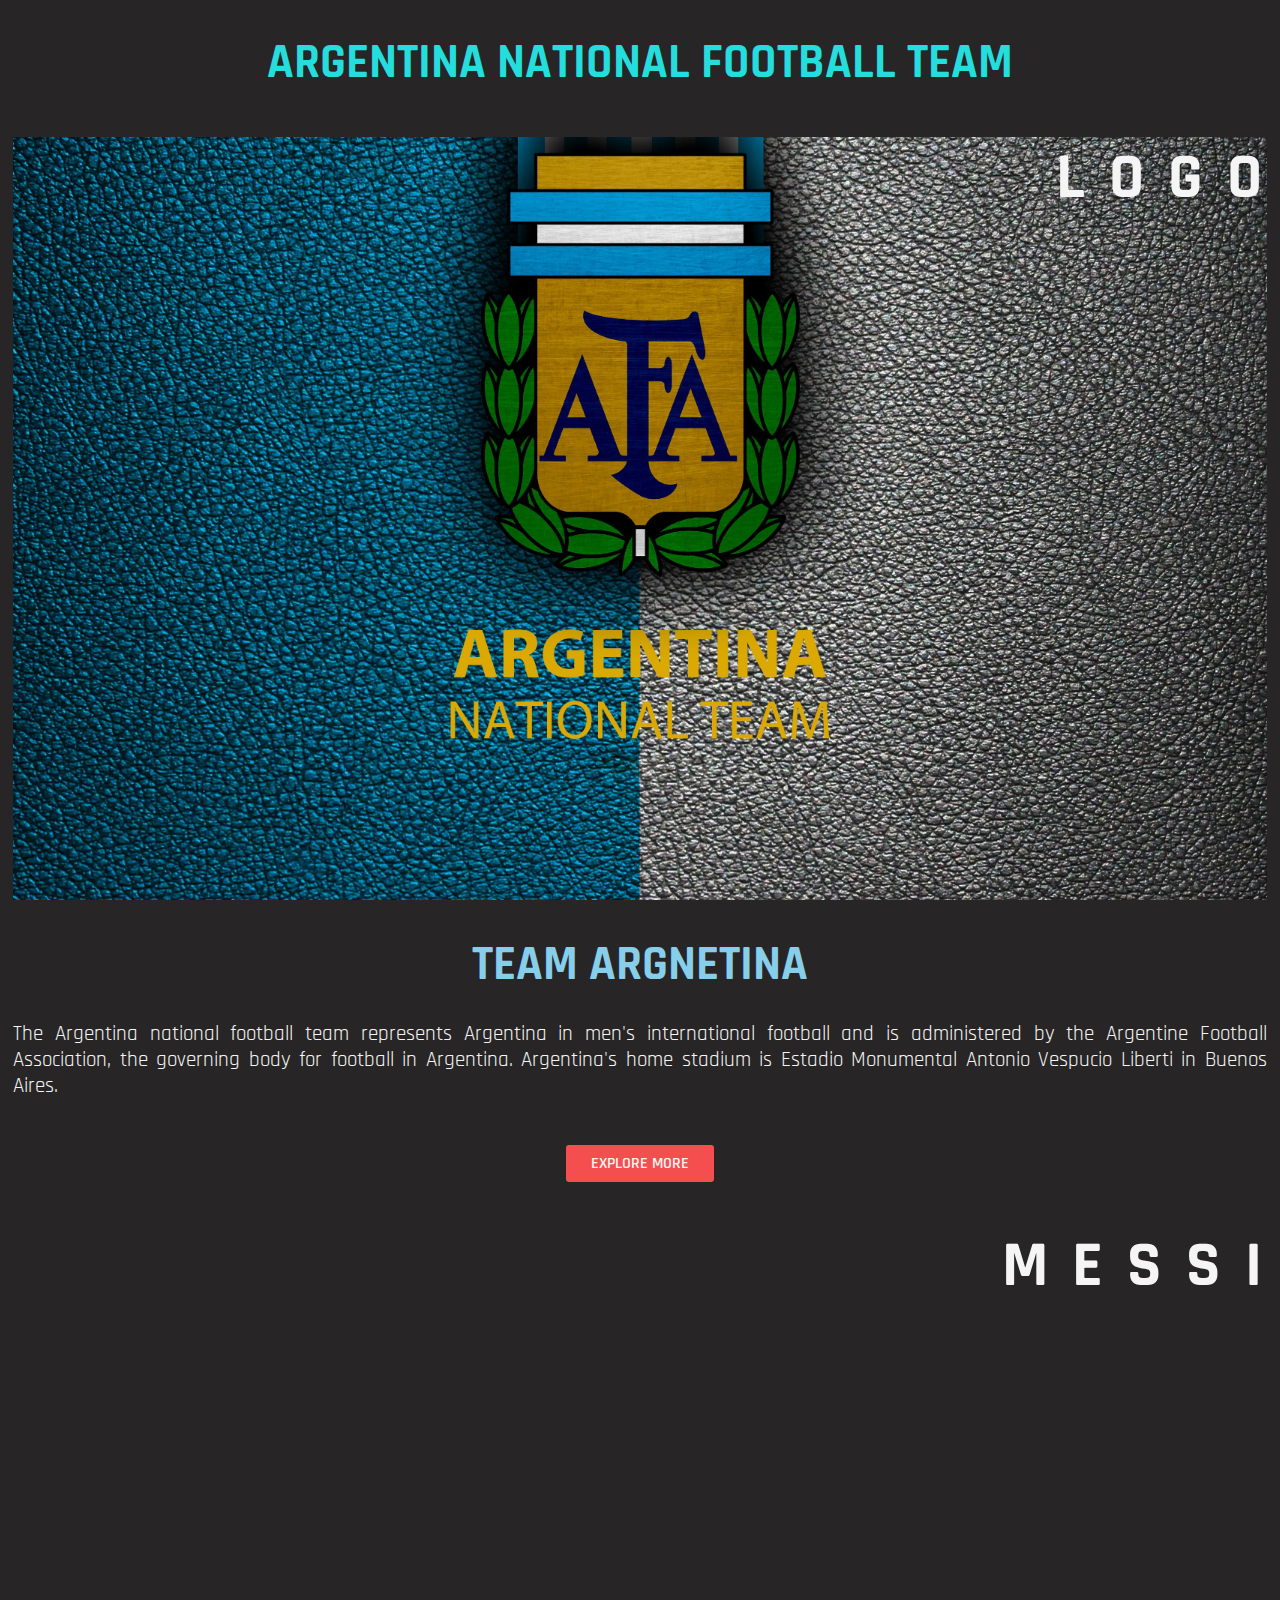
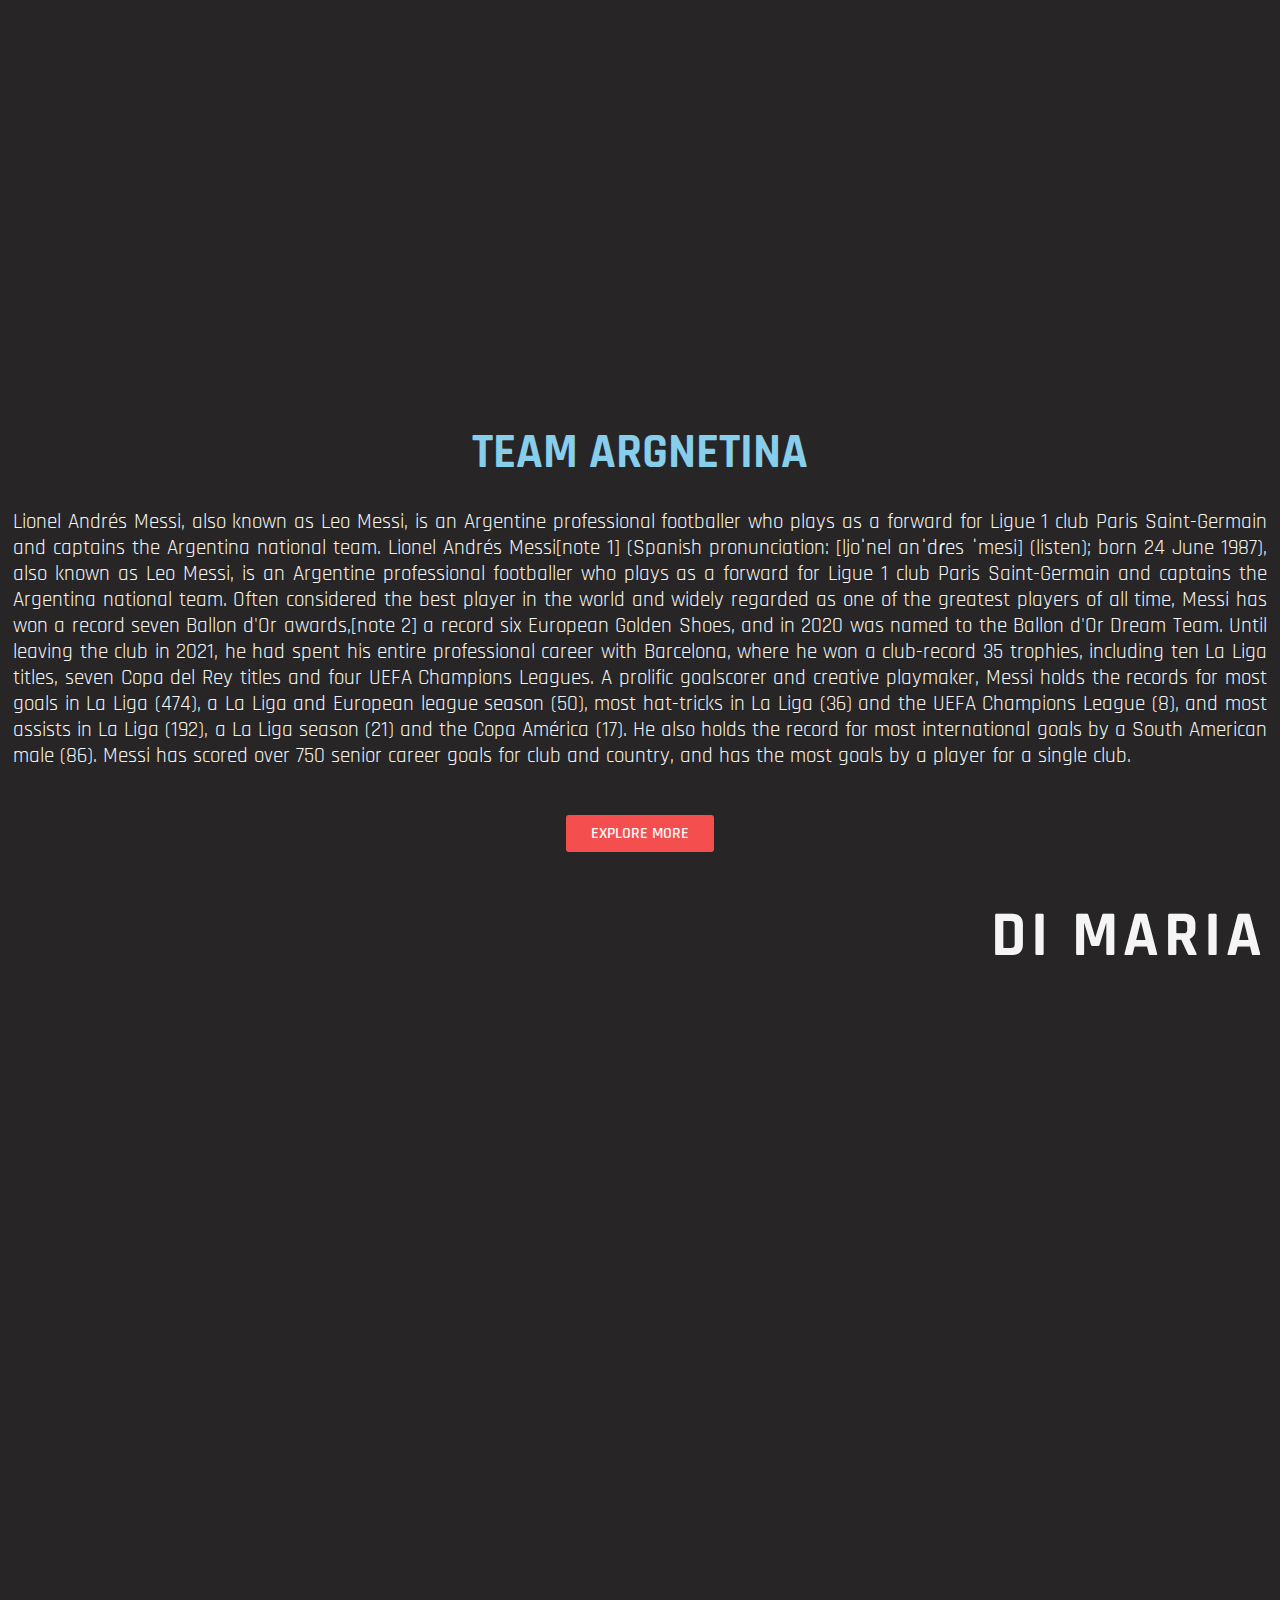
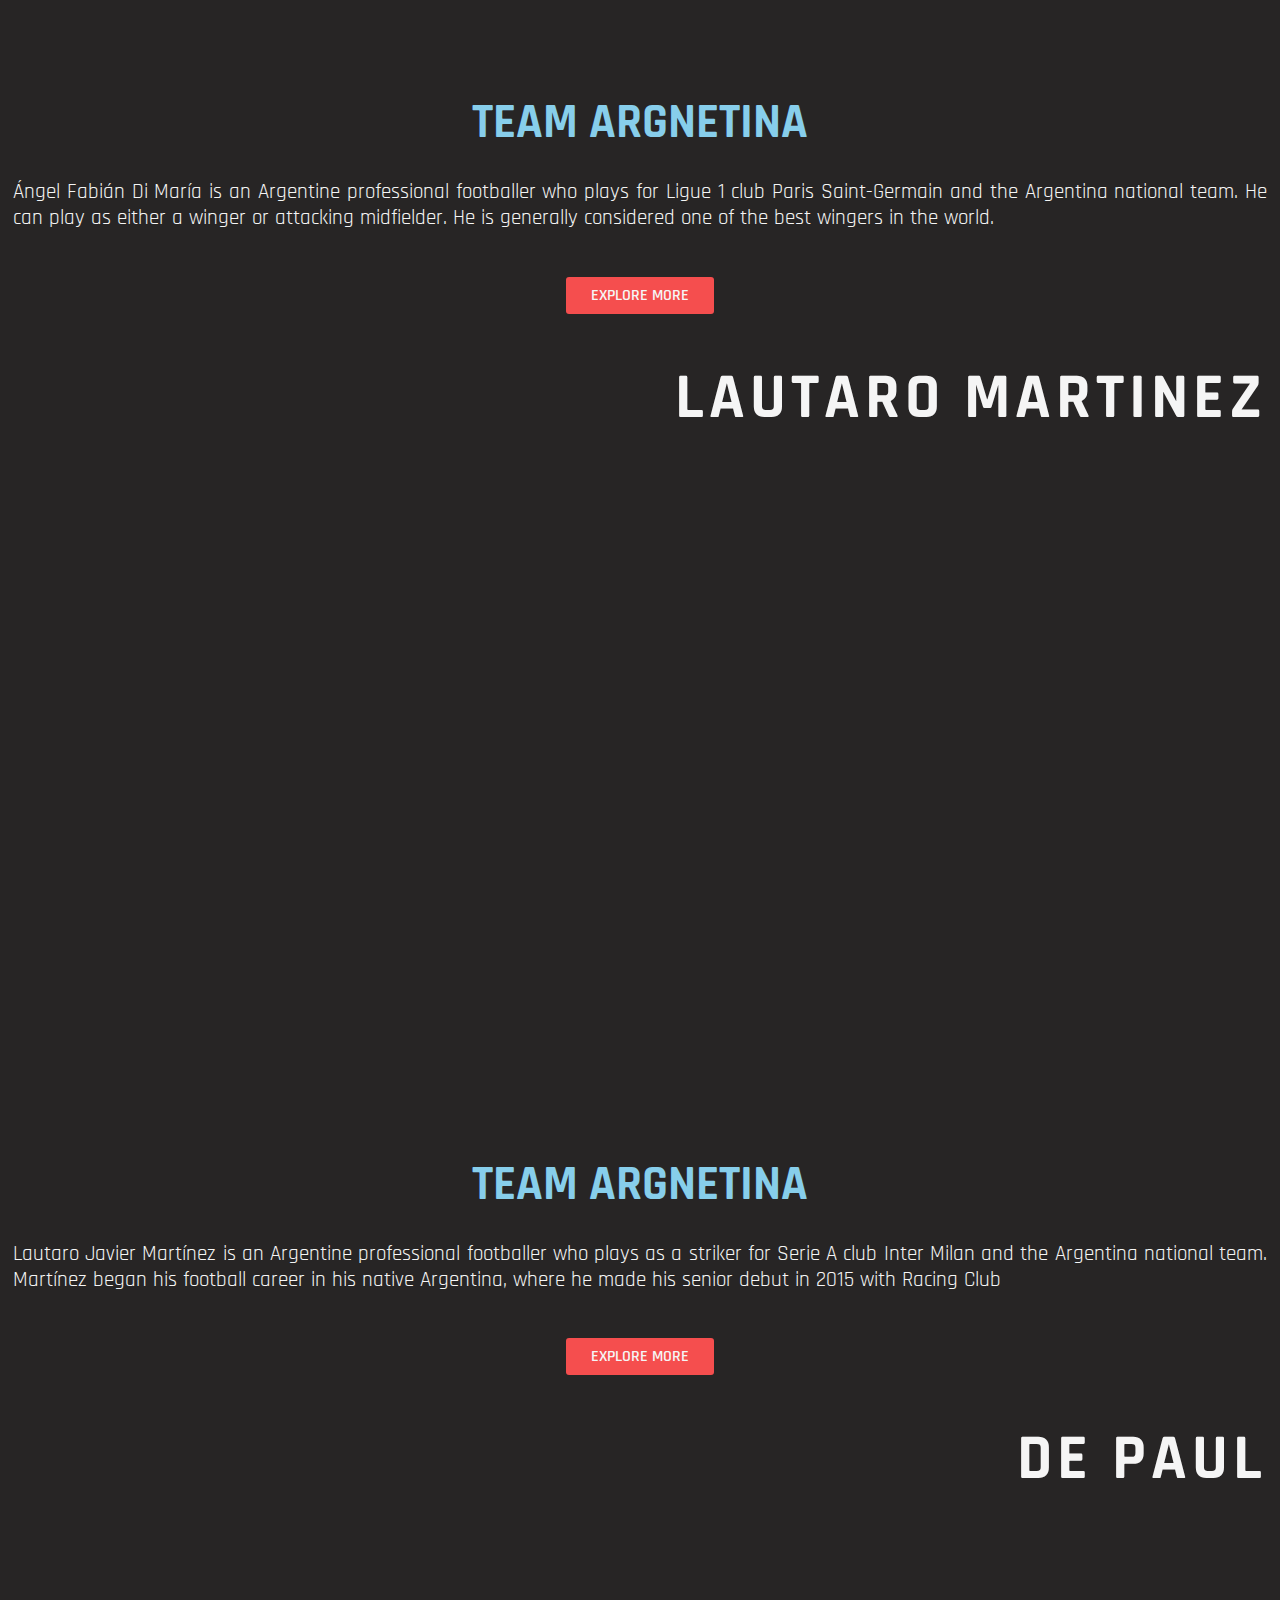
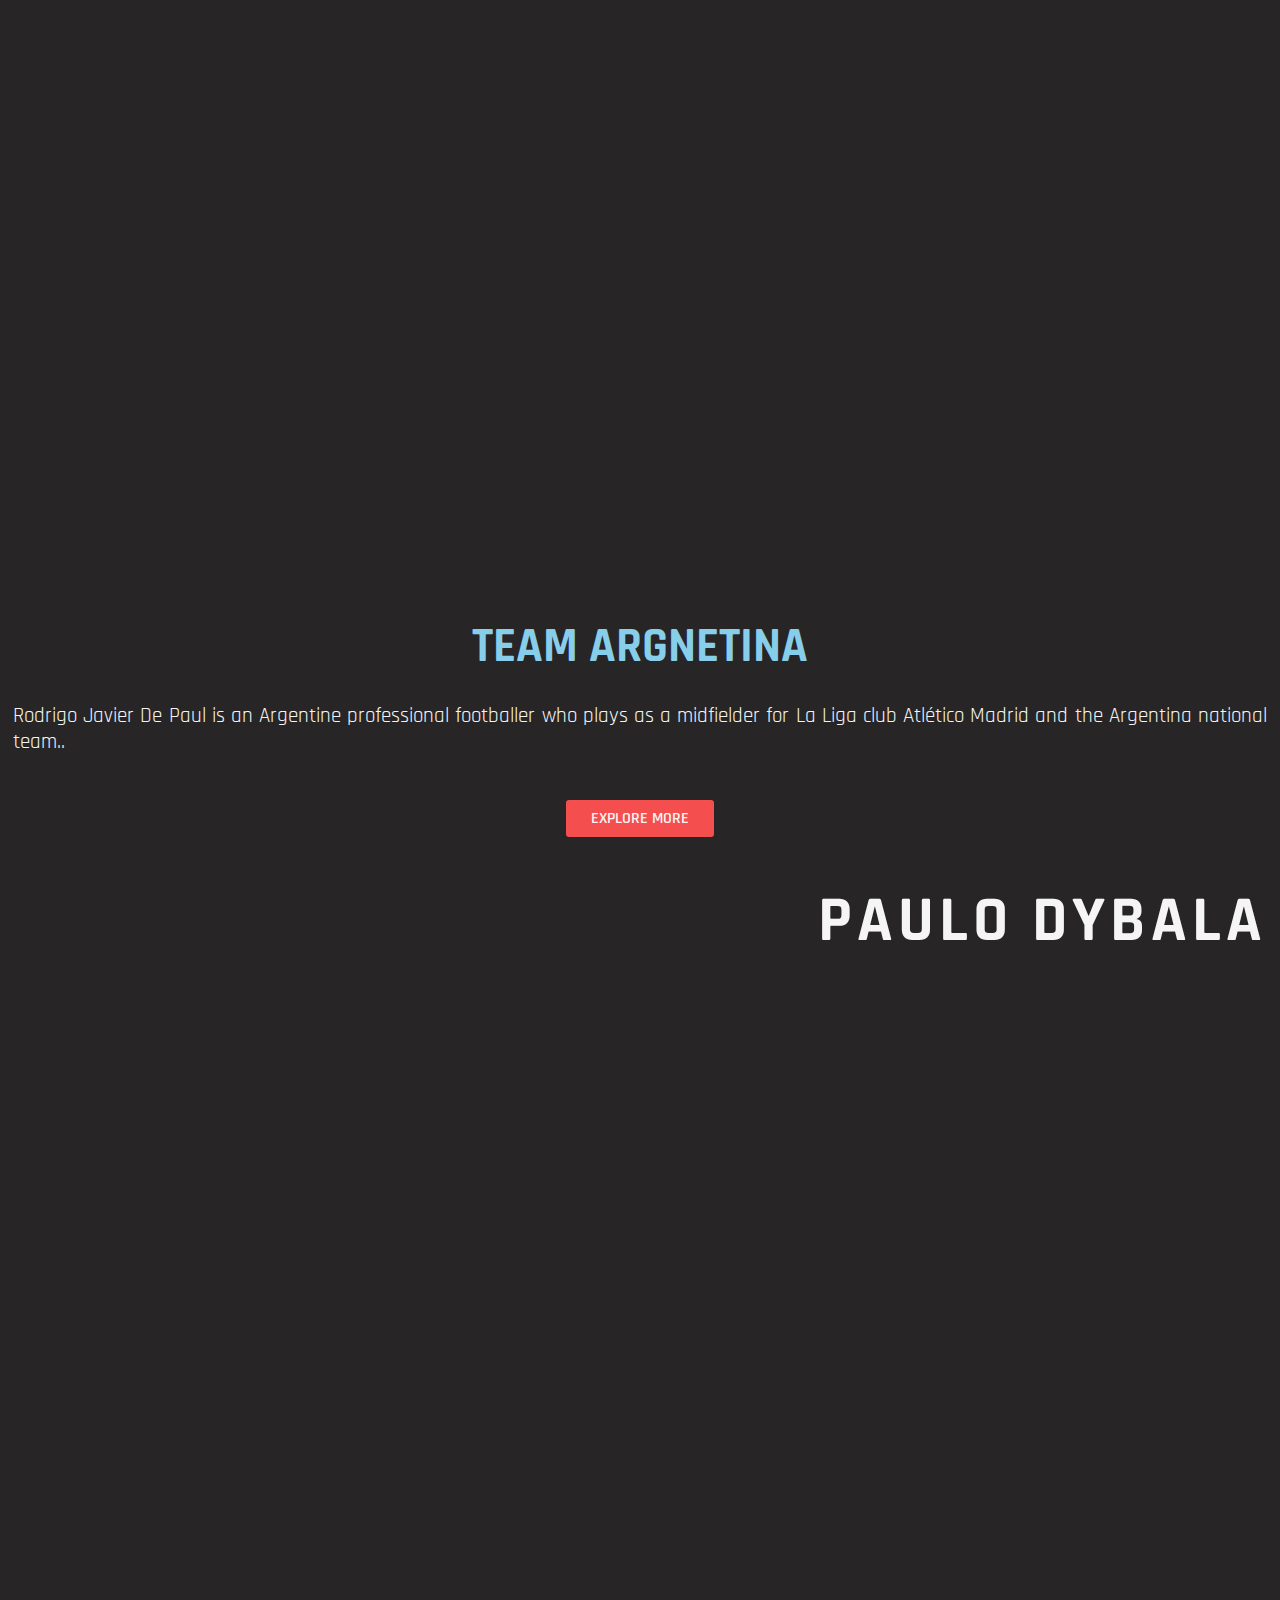
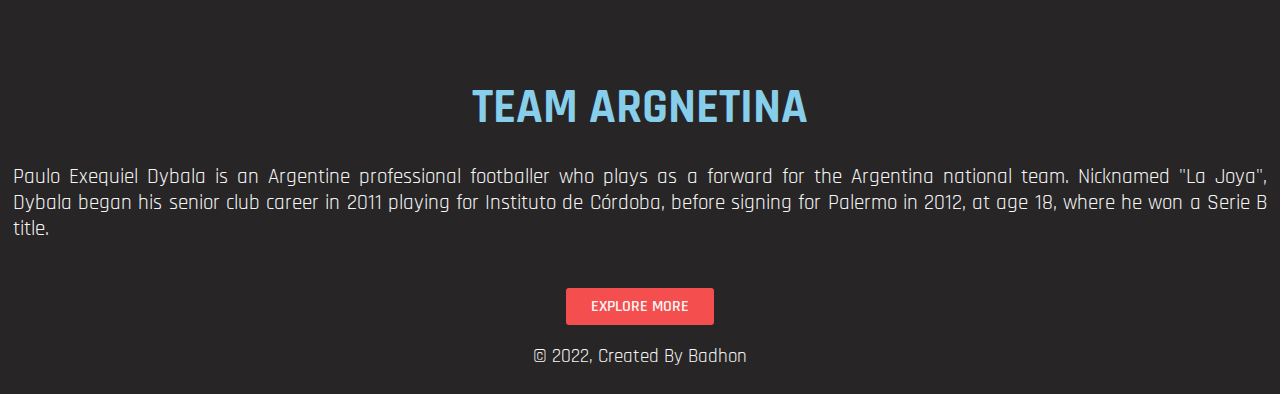
<file: index.html>
<!DOCTYPE html>
<html lang="en">
<head>
    <meta charset="UTF-8">
    <meta http-equiv="X-UA-Compatible" content="IE=edge">
    <meta name="viewport" content="width=device-width, initial-scale=1.0">
    <title>ARGENTINA TEAM</title>
     <link rel="stylesheet" href="style.css">
     <link rel="shortcut icon" href="https://img.icons8.com/emoji/48/000000/argentina-emoji.png" 
     type="image/x-icon">
</head>
<body>
    <header>
     <div class="logo">
        <h1>Argentina National Football Team</h1>
     </div>
    </header>

    <main>
 <div class="container">

       <!--Argntina Team-->
       <div class="Team-logo">
         <div class="logo-bg-container Team">
            <h1>L o g o </h1>
         </div>
         <div class="team-details-container">
           <h1>TEAM ARGNETINA</h1>
           <p>The Argentina national football team represents Argentina in men's international football 
            and is administered by the Argentine Football Association, the governing body for football in 
            Argentina. Argentina's home stadium is Estadio
             Monumental Antonio Vespucio Liberti in Buenos Aires.</p>
                <a href="#">Explore More</a>
   
         </div>
        </div>

       <!--MESSI Team-->
       <div class="Team-messi">
         <div class="logo-bg-container messi">
            <h1>M E S S I</h1>
         </div>
         <div class="team-details-container messi-text">
           <h1>TEAM ARGNETINA</h1>
           <p>Lionel Andrés Messi, also known as Leo Messi, is an Argentine professional footballer 
            who plays as a forward for Ligue 1 club Paris Saint-Germain and captains the Argentina
             national team.
             Lionel Andrés Messi[note 1] (Spanish pronunciation: [ljoˈnel anˈdɾes ˈmesi] (listen); 
             born 24 June 1987), also known as Leo Messi, is an Argentine professional footballer who plays
              as a forward for Ligue 1 club Paris Saint-Germain and captains the Argentina national team. Often
               considered the best player in the world and widely regarded as one of the greatest players of all time,
                Messi has won a record seven Ballon d'Or awards,[note 2] a record six European Golden Shoes, and in 2020
                 was named to the Ballon d'Or Dream Team. Until leaving the club in 2021, he had spent his entire
                  professional career with Barcelona, where he won a club-record 35 trophies, including ten La Liga titles, 
                  seven Copa del Rey titles and four UEFA Champions Leagues. A prolific goalscorer and creative playmaker,
                   Messi holds the records for most goals in La Liga (474), a La Liga and European league season (50), 
                   most hat-tricks in La Liga (36) and the UEFA Champions League (8), and most assists in La Liga (192), 
                   a La Liga season (21) and the Copa América (17). He also holds the record for most international goals by 
                   a South American male (86). Messi has scored over 750 senior career goals for club and country, and has the
                    most goals by a player for a single club.</p>
                <a href="#">Explore More</a>

   
         </div>
        </div>
       
       <!--Di Maria Team-->
       <div class="Team-di">
         <div class="logo-bg-container di">
            <h1>Di Maria</h1>
         </div>
         <div class="team-details-container di-text">
           <h1>TEAM ARGNETINA</h1>
           <p>Ángel Fabián Di María is an Argentine professional footballer 
            who plays for Ligue 1 club Paris Saint-Germain and the Argentina national team. He can play
             as either a winger or attacking midfielder. He is generally considered one of 
             the best wingers in the world.</p>
                <a href="#">Explore More</a>
   
         </div>
        </div>

       <!--lautaro martinez Team-->
       <div class="Team-lautaro">
         <div class="logo-bg-container lautaro">
            <h1>lautaro martinez</h1>
         </div>
         <div class="team-details-container lautaro-text">
           <h1>TEAM ARGNETINA</h1>
           <p>Lautaro Javier Martínez is an Argentine professional footballer who plays as a striker for 
            Serie A club Inter Milan and the Argentina national team. Martínez 
            began his football career in his native Argentina, where he made his 
            senior debut in 2015 with Racing Club</p>
                <a href="#">Explore More</a>
   
         </div>
        </div>
       <!--de paul Team-->
       <div class="Team-paul">
         <div class="logo-bg-container paul">
            <h1>de paul </h1>
         </div>
         <div class="team-details-container paul-text">
           <h1>TEAM ARGNETINA</h1>
           <p>Rodrigo Javier De Paul is an Argentine professional 
            footballer who plays as a midfielder for La Liga club Atlético Madrid
             and the Argentina national team..</p>
                <a href="#">Explore More</a>
   
         </div>
        </div>
       <!--paulo dybala Team-->
       <div class="Team-dybala">
         <div class="logo-bg-container dybala">
            <h1>paulo dybala </h1>
         </div>
         <div class="team-details-container dybala-text">
           <h1>TEAM ARGNETINA</h1>
           <p>Paulo Exequiel Dybala is an Argentine professional footballer who plays as a forward for 
            the Argentina national team. Nicknamed "La Joya", Dybala began his senior club career in 2011 playing for 
            Instituto de Córdoba, before signing for Palermo in 2012, at age 18, 
            where he won a Serie B title.</p>
                <a href="#">Explore More</a>
   
         </div>
        </div>

      </div>
 
    </main>
    <footer>
         <p>&copy; 2022, Created By Badhon</p>
    </footer>

</body>
</html>
</file>
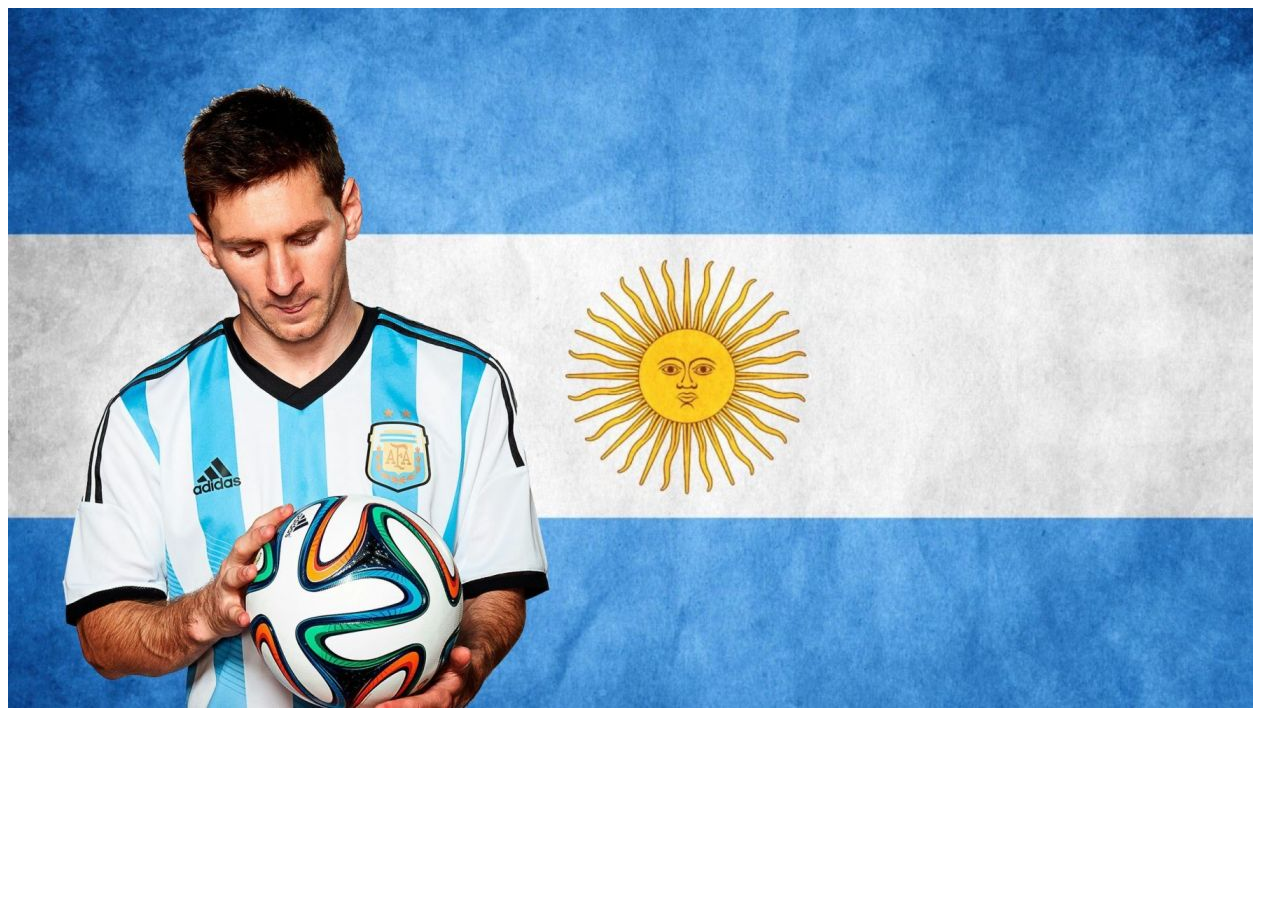
<file: max.html>
<!DOCTYPE html>
<html lang="en">
<head>
    <meta charset="UTF-8">
    <meta http-equiv="X-UA-Compatible" content="IE=edge">
    <meta name="viewport" content="width=device-width, initial-scale=1.0">
    <title>Document</title>
    <style>
        img{
           /* width: 50%;*/
           max-height: fit-content;
        }
    </style>
</head>
<body>
    <img src="./img/MESSI.jpg" alt="MESSI">
</body>
</html>
</file>
<file: style.css>
@import url('https://fonts.googleapis.com/css2?family=Rajdhani:wght@300;400;500;600;700&display=swap');

body{

    font-family: 'Rajdhani', sans-serif;
    color: whitesmoke;
    background-color:rgb(39, 37, 37); }

    
header .logo h1{
    
    text-transform: uppercase;
    font-size: 3rem;      
    color: rgb(38, 221, 221);
    text-align: center;
}

.container{
    margin: 5px;
    text-align: center;

}
.logo-bg-container{
   
    width: 100%;
    height: 85vh;
    background-position:center;
    background-repeat: no-repeat;
    background-size: cover;
    background-attachment: fixed;
}
.Team{
    background-image: url(./img/Argentina.jpg);
}
.messi{
    background-image: url(./img/MESSI.jpg);
}
.di{
    background-image: url(./img/angel-di-maria.jpg);
}
.lautaro{
    background-image: url(./img/Martinez.jpg);
}
.paul{
    background-image: url(./img/DE-Paul.jpeg);
}
.dybala{
    background-image: url(./img/paulo-dybala.jpg);
}
.logo-bg-container h1{
    color: whitesmoke;
    font-size: 4rem;
    text-transform: uppercase;
    letter-spacing: 5px;
  text-align: right;

}

.team-details-container h1{
    text-transform: uppercase;
    font-size: 3rem;
    color: skyblue;
    margin-bottom: 25px;
}

/*.messi-text h1{
    color: tomato;
}*/
.team-details-container p{
    text-align: justify;
    font-size: 1.3rem;
}
.team-details-container a{
    text-decoration: none;
    color:whitesmoke;
    background-color: rgb(245, 78, 78);
    text-transform: uppercase;
    font-weight: 600;
    padding: 8px 25px;
    border-radius: 3px;
    display: inline-block;
    margin-top: 25px;
 }
 .team-details-container a:hover{
    background-color:rgba(0, 255, 255, 0.562) ;
 }

 .team-details-container a:active{
    outline: 5px solid rgba(0, 255, 255, 0.137);
 }

 footer p{
   font-size: 1.2rem;
   text-align: center;
   margin-bottom: 25px;
 }
</file>
